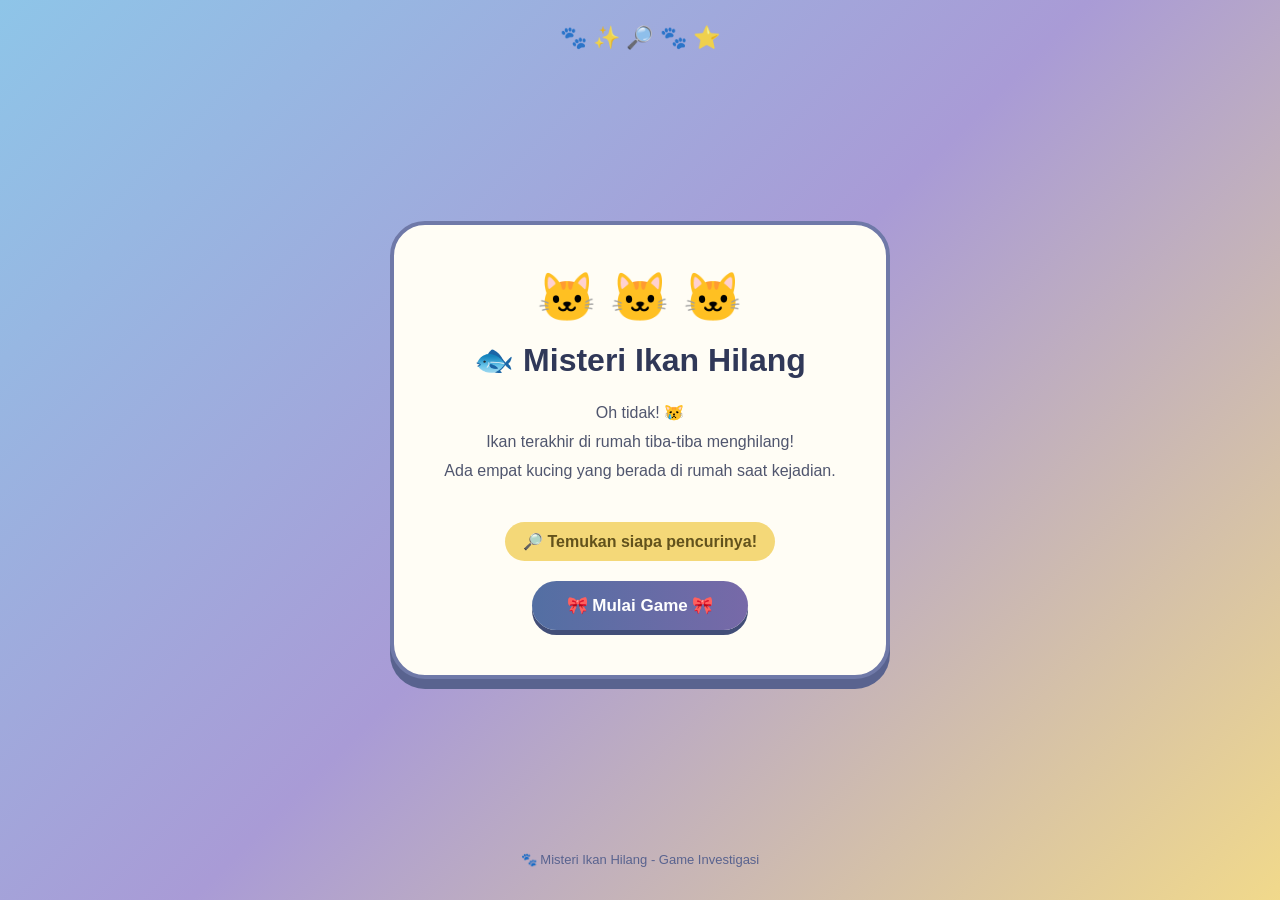
<file: index.html>
<!DOCTYPE html>
<html lang="id">
<head>
    <meta charset="UTF-8">
    <meta name="viewport" content="width=device-width, initial-scale=1.0">
    <title>Misteri Ikan Hilang</title>
    <link rel="stylesheet" href="Style.css">
</head>

<body>
    <!-- Halaman Beranda -->
    <div id="halamanBeranda" class="halaman aktif">
        <div class="container">
            <div class="kucing">🐱 🐱 🐱</div>
            <h1>🐟 Misteri Ikan Hilang</h1>

            <p class="cerita">
                Oh tidak! 😿<br>
                Ikan terakhir di rumah tiba-tiba menghilang!<br>
                Ada empat kucing yang berada di rumah saat kejadian.
            </p>

            <p class="tantangan">🔎 Temukan siapa pencurinya!</p>
            <br>

            <button onclick="mulaiGame()">🎀 Mulai Game 🎀</button>
        </div>

        <footer>
                <p>🐾 Misteri Ikan Hilang - Game Investigasi</p>
        </footer>
    </div>

    <!-- Halaman Investigasi -->
    <div id="halamanInvestigasi" class="halaman">
        <div class="halaman-investigasi">
            <header>
                <div class="logo">🔎 MISTERI IKAN HILANG</div>

                <nav class="menu-header">
                    <div class="status">
                        <span id="nyawa">❤️ ❤️ ❤️</span>
                        <span>⏱️ <span id="timer">60</span></span>
                    </div>

                    <button class="btn-home" onclick="kembaliAwal()">🏠 Beranda</button>
                </nav>
            </header>

            <main>
                <section class="judul">
                    <p class="label">CASE #001</p>
                    <h1>🐟 Siapa yang Mencuri Ikan?</h1>
                    <p>
                        Ikan terakhir di rumah menghilang secara misterius.<br>
                        Empat kucing berada di rumah saat kejadian.
                    </p>
                </section>

                <section>
                <h2>🔎 DAFTAR TERSANGKA</h2>

                <div class="tersangka">
                    <button onclick="pilihTersangka('Kochi')">
                        <img src="kochi.jpg" alt="Kochi">
                        <strong>Kochi</strong>
                        <small>TERSANGKA #01</small>
                    </button>

                    <button onclick="pilihTersangka('Milo')">
                        <img src="milo.jpg" alt="Milo">
                        <strong>Milo</strong>
                        <small>TERSANGKA #02</small>
                    </button>

                    <button onclick="pilihTersangka('Mimi')">
                        <img src="mimi.jpg" alt="Mimi">
                        <strong>Mimi</strong>
                        <small>TERSANGKA #03</small>
                    </button>

                    <button onclick="pilihTersangka('Chino')">
                        <img src="chino.jpg" alt="Chino">
                        <strong>Chino</strong>
                        <small>TERSANGKA #04</small>
                    </button>
                </div>
                </section>

                <!-- Panel penyelidikan -->
                <article id="panelPenyelidikan" class="panel-penyelidikan"></article>

                <!-- Buku bukti -->
                <div class="buku-bukti">
                    <h2>📖 BUKU BUKTI DETEKTIF</h2>
                    <p>Kumpulkan semua petunjuk sebelum menentukan pelaku.</p>

                    <div id="daftarBukti" class="daftar-bukti">
                        <div class="bukti-kosong">🔒 Belum ada bukti yang ditemukan.</div>
                    </div>
                </div>

                <div class="lanjut-area">
                    <p>🔎 Sudah menemukan semua petunjuk?</p>

                    <button class="btn-lanjut" onclick="lanjutMenuduh()">⚖️ Lanjut Menuduh Pelaku →</button>
                </div>
            </main>
        </div>
    </div>

    <!-- Halaman tuduh pelaku -->
    <div id="halamanTuduh" class="halaman">
        <div class="halaman-tuduh">
            <header>
                <div class="logo">⚖️ MISTERI IKAN HILANG</div>

                <nav class="menu-header">
                    <div class="status">
                        <span id="nyawaTuduh">❤️ ❤️ ❤️</span>
                        <span>⏱️ <span id="timerTuduh">60</span></span>
                    </div>

                    <button class="btn-home" onclick="kembaliAwal()">🏠 Beranda</button>
                </nav>
            </header>

            <main>
                <div class="judul-tuduh">
                    <p class="label">CASE #001</p>
                    <h1>⚖️ TENTUKAN PELAKU</h1>
                    <p>
                        Semua petunjuk sudah kamu kumpulkan.<br>
                        Sekarang gunakan hasil penyelidikanmu untuk menentukan
                        siapa yang mencuri ikan.
                    </p>
                </div>

                <section class="kotak-tuduhan">
                    <h2>🔎 SIAPA YANG MENCURI IKAN?</h2>
                    <p>Pilih salah satu tersangka di bawah ini.</p>

                    <div class="pilihan-pelaku">
                        <button onclick="tuduhPelaku('Kochi')">
                            <img src="kochi.jpg" alt="Kochi">
                            <strong>Kochi</strong>
                            <small>TERSANGKA #01</small>
                        </button>

                        <button onclick="tuduhPelaku('Milo')">
                            <img src="milo.jpg" alt="Milo">
                            <strong>Milo</strong>
                            <small>TERSANGKA #02</small>
                        </button>

                        <button onclick="tuduhPelaku('Mimi')">
                            <img src="mimi.jpg" alt="Mimi">
                            <strong>Mimi</strong>
                            <small>TERSANGKA #03</small>
                        </button>

                        <button onclick="tuduhPelaku('Chino')">
                            <img src="chino.jpg" alt="Chino">
                            <strong>Chino</strong>
                            <small>TERSANGKA #04</small>
                        </button>
                    </div>

                    <div id="hasilTuduhan"></div>
                </section>

                <button class="btn-kembali" onclick="kembaliInvestigasi()">← Kembali ke Investigasi</button>
            </main>
        </div>
    </div>

    <script src="script.js"></script>
</body>
</html>
</file>
<file: Style.css>
* {
     box-sizing: border-box;
}

body {
    font-family: "Trebuchet MS", sans-serif;
    margin: 0;
    min-height: 100vh;
    background: linear-gradient(
        135deg,
        #8ec5e8,
        #a99bd6,
        #f1d98b
    );
    color: #303858;
}

/* Halaman */
.halaman {
    display: none;
    min-height: 100vh;
    padding: 25px 50px;
}

.halaman.aktif {
    display: block;
}

#halamanBeranda {
    min-height: 100vh;
    display: none;
    justify-content: center;
    align-items: center;
    padding: 20px;
}

#halamanBeranda::before {
    content: "🐾     ✨     🔎     🐾     ⭐";
    position: absolute;
    top: 25px;
    left: 0;
    width: 100%;
    text-align: center;
    font-size: 22px;
    opacity: 0.85;
    pointer-events: none;
}

#halamanBeranda.aktif {
    display: flex;
    flex-direction: column;
    justify-content: center;
    align-items: center;
    position: relative
}

.container {
    position: relative;
    background: #fffdf5;
    width: 500px;
    padding: 45px 40px;
    text-align: center;
    border: 4px solid #6f79a8;
    border-radius: 35px;
    box-shadow: 0 10px 0 #59638f;
}

.kucing {
    font-size: 48px;
    margin-bottom: 15px;
    animation: goyang 2s infinite;
}

@keyframes goyang {
    0%,
    100% {
        transform: rotate(0deg);
    }
    50% {
        transform: rotate(4deg);
    }
}

h1 {
    color: #303858;
    font-size: 32px;
    margin: 10px 0 20px;
}

.cerita {
    color: #50566e;
    font-size: 16px;
    line-height: 1.8;
}

.tantangan {
    display: inline-block;
    background: #f4d878;
    color: #62521c;
    padding: 10px 18px;
    border-radius: 20px;
    font-weight: bold;
    margin: 20px 0;
}

#halamanBeranda footer {
    position: absolute;
    bottom: 10px;
    left: 0;
    width: 100%;
    text-align: center;
    padding: 10px;
    color: #59638f;
    font-size: 13px;
}

/* Tombol */
button {
    background: linear-gradient(90deg, #536fa3, #7769a8);
    color: white;
    border: none;
    padding: 14px 35px;
    border-radius: 30px;
    font-size: 17px;
    font-weight: bold;
    cursor: pointer;
    box-shadow: 0 5px 0 #424e78;
    transition: 0.2s;
}

button:hover {
    transform: translateY(-3px) scale(1.05);
    box-shadow: 0 8px 0 #424e78;
}

button:active {
    transform: translateY(3px);
    box-shadow: 0 2px 0 #424e78;
}

/* Header */
header {
    display: flex;
    justify-content: space-between;
    align-items: center;
    background: #fffdf5;
    padding: 15px 25px;
    border-radius: 18px;
    border: 3px solid #6f79a8;
    box-shadow: 0 5px 0 #59638f;
}

.logo {
    font-size: 20px;
    font-weight: bold;
    color: #3f4a73;
}

.menu-header {
    display: flex;
    align-items: center;
    gap: 15px;
}

.status {
    display: flex;
    align-items: center;
    gap: 15px;
    font-size: 15px;
    font-weight: bold;
    color: #59638f;
}

.btn-home {
    background: #59638f;
    color: white;
    border: none;
    padding: 9px 16px;
    border-radius: 15px;
    font-family: "Trebuchet MS", sans-serif;
    font-weight: bold;
    cursor: pointer;
    box-shadow: 0 3px 0 #424e78;
}

.btn-home:hover {
    background: #7772a3;
    transform: translateY(-2px);
}

/* Tersangka */
main {
    max-width: 1100px;
    margin: 35px auto 0;
}

.judul {
    text-align: center;
}

.label {
    display: inline-block;
    background: #f4d878;
    color: #62521c;
    padding: 6px 15px;
    border-radius: 20px;
    font-size: 13px;
    font-weight: bold;
}

.judul p:last-child {
    color: #50566e;
    line-height: 1.6;
}

h2 {
    text-align: center;
    color: #424d80;
    margin: 30px 0 18px;
}

.tersangka {
    display: grid;
    grid-template-columns: repeat(4, 1fr);
    gap: 20px;
}

.tersangka button {
    background: #fffdf5;
    border: 3px solid #9a94c4;
    border-radius: 20px;
    padding: 12px;
    cursor: pointer;
    font-family: "Trebuchet MS", sans-serif;
    color: #3f4563;
    box-shadow: 0 6px 0 #7772a3;
    transition: 0.2s;
}

.tersangka img {
    width: 100%;
    height: 190px;
    object-fit: cover;
    border-radius: 14px;
    display: block;
    margin-bottom: 10px;
}

.tersangka strong {
    display: block;
    font-size: 20px;
}

.tersangka small {
    display: block;
    margin-top: 5px;
    color: #777b91;
    font-size: 12px;
}

.tersangka button:hover {
    transform: translateY(-6px);
    background: #eef5ff;
    box-shadow: 0 11px 0 #7772a3;
}

.tersangka button:active {
    transform: translateY(3px);
    box-shadow: 0 3px 0 #7772a3;
}

/* Penyelidikan */
.panel-penyelidikan {
    margin-top: 30px;
}

.isi-panel {
    background: #fffdf5;
    border: 3px solid #6f79a8;
    border-radius: 25px;
    padding: 25px;
    display: flex;
    gap: 30px;
    align-items: center;
    box-shadow: 0 7px 0 #59638f;
    animation: muncul 0.3s ease;
}

.foto-panel {
    width: 260px;
    flex-shrink: 0;
}

.foto-panel img {
    width: 100%;
    height: 260px;
    object-fit: cover;
    border-radius: 20px;
}

.info-panel {
    flex: 1;
}

.nomor {
    display: inline-block;
    background: #f4d878;
    color: #62521c;
    padding: 6px 13px;
    border-radius: 15px;
    font-size: 12px;
    font-weight: bold;
}

.info-panel h3 {
    color: #303858;
    font-size: 28px;
    margin: 8px 0 15px;
}

.info-panel p {
    color: #50566e;
    line-height: 1.6;
    margin: 10px 0;
}

.info-panel strong {
    color: #59638f;
}

.info-panel button {
    margin-top: 10px;
    background: #59638f;
    color: white;
    border: none;
    padding: 11px 20px;
    border-radius: 20px;
    font-family: "Trebuchet MS", sans-serif;
    font-weight: bold;
    cursor: pointer;
}

.info-panel button:hover {
    background: #7772a3;
    transform: translateY(-2px);
}

@keyframes muncul {
    from {
        opacity: 0;
        transform: translateY(15px);
    }
    to {
        opacity: 1;
        transform: translateY(0);
    }
}

/* Bukti */
.bukti-tersembunyi {
    margin: 15px 0;
    padding: 12px;
    background: #eef0fa;
    border: 2px dashed #9a94c4;
    border-radius: 15px;
    color: #666b82;
}

.bukti {
    background: #f1e5b5;
    border: 2px solid #d3b95e;
    border-radius: 15px;
    padding: 12px;
    color: #5f542d;
    animation: buktiMuncul 0.4s ease;
}

.bukti strong {
    color: #6b5b21;
}

.bukti p {
    margin-bottom: 0;
}

@keyframes buktiMuncul {
    from {
        opacity: 0;
        transform: scale(0.95);
    }
    to {
        opacity: 1;
        transform: scale(1);
    }
}

.buku-bukti {
    margin-top: 30px;
    background: #fffdf5;
    border: 3px solid #6f79a8;
    border-radius: 25px;
    padding: 25px;
    box-shadow: 0 7px 0 #59638f;
}

.buku-bukti h2 {
    margin-top: 0;
}

.buku-bukti > p {
    text-align: center;
    color: #666b82;
}

.daftar-bukti {
    display: grid;
    grid-template-columns: repeat(2, 1fr);
    gap: 15px;
    margin-top: 20px;
}

.bukti-kosong {
    grid-column: 1 / -1;
    text-align: center;
    padding: 20px;
    color: #777b91;
    background: #eef0fa;
    border-radius: 15px;
}

.kartu-bukti {
    display: flex;
    gap: 15px;
    align-items: flex-start;
    background: #eef5ff;
    border: 2px solid #9a94c4;
    border-radius: 18px;
    padding: 15px;
    animation: buktiMasuk 0.4s ease;
}

.ikon-bukti {
    font-size: 28px;
}

.kartu-bukti strong {
    color: #59638f;
    font-size: 17px;
}

.kartu-bukti p {
    margin: 5px 0 0;
    color: #50566e;
    line-height: 1.5;
    font-size: 14px;
}

@keyframes buktiMasuk {
    from {
        opacity: 0;
        transform: translateY(15px);
    }
    to {
        opacity: 1;
        transform: translateY(0);
    }
}

/* Kunci */
.kunci-box {
    border: 3px dashed #9a94c4;
    background: #eef0fa;
    border-radius: 18px;
    padding: 18px;
    text-align: center;
    transition: 0.2s;
}

.kunci-box:hover {
    background: #e4e8fa;
    transform: scale(1.02);
}

.gembok {
    font-size: 45px;
    margin-bottom: 5px;
}

.kunci-box p {
    margin: 5px 0 0;
    color: #777b91;
    font-size: 13px;
}

.kunci-drag {
    width: 65px;
    height: 65px;
    margin: 15px auto;
    background: #f4d878;
    border: 3px solid #d3b95e;
    border-radius: 50%;
    display: flex;
    justify-content: center;
    align-items: center;
    font-size: 32px;
    cursor: grab;
    user-select: none;
    box-shadow: 0 5px 0 #b8a04d;
    transition: 0.2s;
}

.kunci-drag:hover {
    transform: scale(1.1) rotate(8deg);
}

.kunci-drag:active {
    cursor: grabbing;
    transform: scale(0.95);
}

.lanjut-area {
    text-align: center;
    margin: 35px 0;
}

.lanjut-area p {
    color: #50566e;
    margin-bottom: 12px;
}

.btn-lanjut {
    background: linear-gradient(90deg, #59638f, #7772a3);
    color: white;
    border: none;
    padding: 14px 25px;
    border-radius: 20px;
    font-family: "Trebuchet MS", sans-serif;
    font-size: 16px;
    font-weight: bold;
    cursor: pointer;
    box-shadow: 0 5px 0 #424e78;
    transition: 0.2s;
}

.btn-lanjut:hover {
    transform: translateY(-3px);
    box-shadow: 0 8px 0 #424e78;
}

/* Halaman Tuduh */
.judul-tuduh {
    text-align: center;
}

.judul-tuduh h1 {
    font-size: 36px;
    margin: 12px 0;
}

.judul-tuduh p:last-child {
    color: #50566e;
    line-height: 1.7;
}

.kotak-tuduhan {
    margin-top: 35px;
    background: #fffdf5;
    border: 3px solid #6f79a8;
    border-radius: 25px;
    padding: 30px;
    text-align: center;
    box-shadow: 0 7px 0 #59638f;
}

.kotak-tuduhan h2 {
    margin-top: 0;
    color: #59638f;
}

.kotak-tuduhan > p {
    color: #666b82;
}

.pilihan-pelaku {
    display: grid;
    grid-template-columns: repeat(4, 1fr);
    gap: 20px;
    margin-top: 25px;
}

.pilihan-pelaku button {
    background: #eef5ff;
    border: 3px solid #9a94c4;
    border-radius: 20px;
    padding: 12px;
    cursor: pointer;
    font-family: "Trebuchet MS", sans-serif;
    color: #3f4563;
    box-shadow: 0 6px 0 #7772a3;
    transition: 0.2s;
}

.pilihan-pelaku img {
    width: 100%;
    height: 180px;
    object-fit: cover;
    border-radius: 14px;
    display: block;
    margin-bottom: 10px;
}

.pilihan-pelaku strong {
    display: block;
    font-size: 20px;
}

.pilihan-pelaku small {
    display: block;
    margin-top: 5px;
    color: #777b91;
    font-size: 12px;
}

.pilihan-pelaku button:hover {
    transform: translateY(-6px);
    background: #e3ecff;
    box-shadow: 0 11px 0 #7772a3;
}

.pilihan-pelaku button:active {
    transform: translateY(3px);
    box-shadow: 0 3px 0 #7772a3;
}

.hasil {
    margin-top: 25px;
    padding: 20px;
    border-radius: 18px;
    font-weight: bold;
}

.hasil.benar {
    background: #ddf2e8;
    border: 2px solid #79b99b;
    color: #315d48;
}

.hasil.salah {
    background: #f1e5e5;
    border: 2px solid #c48d8d;
    color: #704444;
}

.hasil h3 {
    margin-top: 0;
}

.hasil button {
    margin-top: 10px;
    background: #59638f;
    color: white;
    border: none;
    padding: 10px 20px;
    border-radius: 18px;
    font-family: "Trebuchet MS", sans-serif;
    font-weight: bold;
    cursor: pointer;
}

.hasil button:hover {
    background: #7772a3;
}

.btn-kembali {
    display: block;
    margin: 30px auto;
    background: #fffdf5;
    color: #59638f;
    border: 2px solid #7772a3;
    padding: 11px 20px;
    border-radius: 18px;
    font-family: "Trebuchet MS", sans-serif;
    font-weight: bold;
    cursor: pointer;
}

.btn-kembali:hover {
    background: #eef0fa;
}

/* Responsive */
@media (max-width: 768px) {
    body {
        padding: 0;
    }

    body::before {
        top: 15px;
        font-size: 18px;
    }

    .halaman {
        padding: 15px;
    }

    #halamanBeranda {
        padding: 20px;
    }

    .container {
        width: 100%;
        max-width: 420px;
        padding: 35px 25px;
        border-radius: 28px;
    }

    .kucing {
        font-size: 40px;
        margin-bottom: 10px;
    }

    .container h1 {
        font-size: 27px;
        margin: 8px 0 15px;
    }

    .cerita {
        font-size: 15px;
        line-height: 1.7;
    }

    .tantangan {
        font-size: 14px;
        padding: 9px 14px;
        margin: 15px 0;
    }

    .container button {
        padding: 13px 30px;
        font-size: 16px;
    }

    header {
        padding: 12px 15px;
        border-radius: 15px;
    }

    .menu-header {
        gap: 8px;
    }

    .btn-home {
        padding: 7px 10px;
        font-size: 12px;
    }

    .logo {
        font-size: 15px;
    }

    .status {
        gap: 8px;
        font-size: 12px;
    }

    main {
        margin-top: 25px;
    }

    h1 {
        font-size: 26px;
    }

    .judul p:last-child,
    .judul-tuduh p:last-child {
        font-size: 14px;
    }

    h2 {
        font-size: 19px;
        margin-top: 25px;
    }

    .tersangka {
        grid-template-columns: 1fr 1fr;
        gap: 10px;
    }

    .tersangka button {
        padding: 8px;
        border-radius: 15px;
    }

    .tersangka img {
        height: 130px;
        border-radius: 10px;
    }

    .tersangka strong {
        font-size: 16px;
    }

    .tersangka small {
        font-size: 10px;
    }

    .isi-panel {
        flex-direction: column;
        padding: 18px;
        gap: 15px;
    }

    .foto-panel {
        width: 180px;
    }

    .foto-panel img {
        height: 180px;
    }

    .info-panel h3 {
        font-size: 23px;
    }

    .info-panel p {
        font-size: 14px;
    }

    .buku-bukti {
        padding: 18px;
    }

    .daftar-bukti {
        grid-template-columns: 1fr;
        gap: 10px;
    }

    .kartu-bukti {
        padding: 12px;
    }

    .ikon-bukti {
        font-size: 24px;
    }

    .kartu-bukti strong {
        font-size: 15px;
    }

    .kartu-bukti p {
        font-size: 13px;
    }

    .btn-lanjut {
        width: 100%;
        padding: 13px 15px;
        font-size: 14px;
    }

    .judul-tuduh h1 {
        font-size: 27px;
    }

    .kotak-tuduhan {
        padding: 18px;
    }

    .pilihan-pelaku {
        grid-template-columns: 1fr 1fr;
        gap: 10px;
    }

    .pilihan-pelaku button {
        padding: 8px;
        border-radius: 15px;
    }

    .pilihan-pelaku img {
        height: 130px;
    }

    .pilihan-pelaku strong {
        font-size: 16px;
    }

    .pilihan-pelaku small {
        font-size: 10px;
    }
}

@media (max-width: 480px) {
    body::before {
        font-size: 15px;
        top: 10px;
    }

    .halaman {
        padding: 10px;
    }

    #halamanBeranda {
        padding: 15px;
    }

    .container {
        padding: 30px 20px;
        border-width: 3px;
        border-radius: 25px;
    }

    .kucing {
        font-size: 36px;
    }

    .container h1 {
        font-size: 23px;
    }

    .cerita {
        font-size: 14px;
    }

    .tantangan {
        font-size: 13px;
    }

    .container button {
        padding: 12px 27px;
        font-size: 15px;
    }

    header {
        padding: 10px;
    }

    .logo {
        font-size: 12px;
    }

    .status {
        font-size: 10px;
        gap: 5px;
    }

    .btn-home {
        padding: 6px 8px;
        font-size: 10px;
    }

    h1 {
        font-size: 22px;
    }

    .judul p:last-child,
    .judul-tuduh p:last-child {
        font-size: 13px;
    }

    h2 {
        font-size: 17px;
    }

    .tersangka {
        gap: 8px;
    }

    .tersangka img {
        height: 105px;
    }

    .tersangka strong {
        font-size: 14px;
    }

    .tersangka small {
        font-size: 9px;
    }

    .foto-panel {
        width: 150px;
    }

    .foto-panel img {
        height: 150px;
    }

    .info-panel h3 {
        font-size: 21px;
    }

    .info-panel p {
        font-size: 13px;
    }

    .kunci-drag {
        width: 55px;
        height: 55px;
        font-size: 27px;
    }

    .gembok {
        font-size: 38px;
    }

    .buku-bukti {
        padding: 15px;
    }

    .kartu-bukti {
        gap: 10px;
    }

    .ikon-bukti {
        font-size: 21px;
    }

    .kartu-bukti strong {
        font-size: 14px;
    }

    .kartu-bukti p {
        font-size: 12px;
    }

    .judul-tuduh h1 {
        font-size: 23px;
    }

    .pilihan-pelaku {
        gap: 8px;
    }

    .pilihan-pelaku img {
        height: 105px;
    }

    .pilihan-pelaku strong {
        font-size: 14px;
    }

    .pilihan-pelaku small {
        font-size: 9px;
    }
}
</file>
